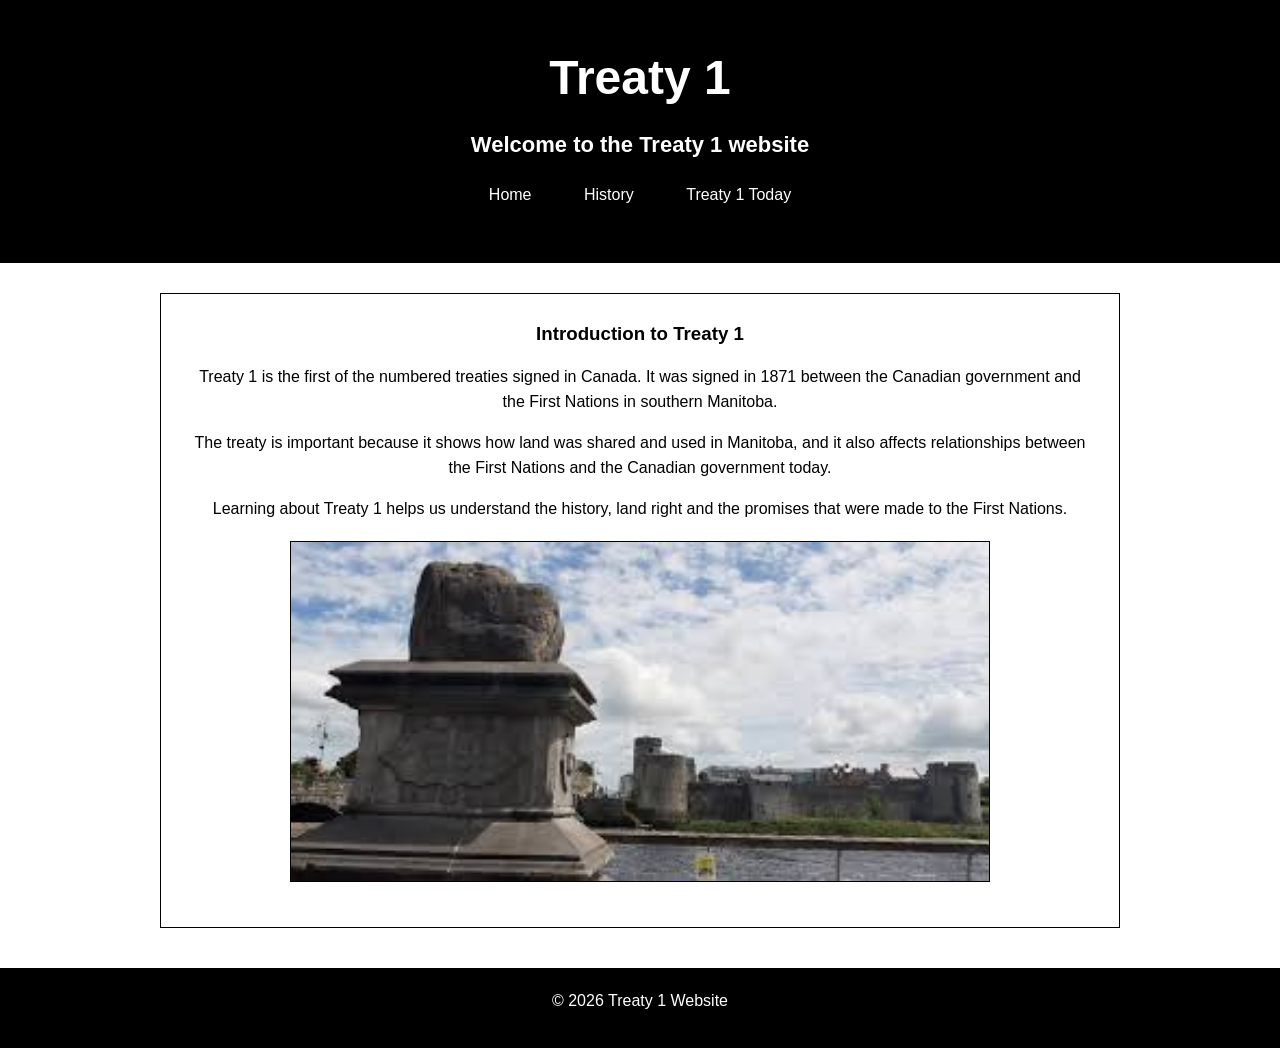
<file: index.html>
<!--
Name: Sahibjeet Singh
Course: PTEC Grade 9
Teacher: Mr. Hardman
School: PTC
Date Last Modified: April 21, 2026
-->
<!doctype html>
<html lang="en">
  <head>
    <meta charset="UTF-8" />
    <meta name="viewport" content="width=device-width, initial-scale=1.0" />
    <title>Treaty 1 | Home</title>
    <link rel="stylesheet" href="stylesheet/css-styff.css" />
  </head>
  <body>
    <header>
      <h1>Treaty 1</h1>
      <h2>Welcome to the Treaty 1 website</h2>

      <nav>
        <ul>
          <li>
            <a href="index.html">Home</a>
          </li>
          <li>
            <a href="history.html">History</a>
          </li>
          <li>
            <a href="Treatytoday.html">Treaty 1 Today</a>
          </li>
        </ul>
      </nav>
    </header>

    <main>
      <section>
        <h3>Introduction to Treaty 1</h3>
        <p>
          Treaty 1 is the first of the numbered treaties signed in Canada. It
          was signed in 1871 between the Canadian government and the First
          Nations in southern Manitoba.
        </p>

        <p>
          The treaty is important because it shows how land was shared and used
          in Manitoba, and it also affects relationships between the First
          Nations and the Canadian government today.
        </p>

        <p>
          Learning about Treaty 1 helps us understand the history, land right
          and the promises that were made to the First Nations.
        </p>

        <img src="img/stone.jpg" alt="The Treaty 1 stone in Limerick" />
      </section>
    </main>
    <footer>
      <p>&copy; 2026 Treaty 1 Website</p>
    </footer>
  </body>
</html>
</file>
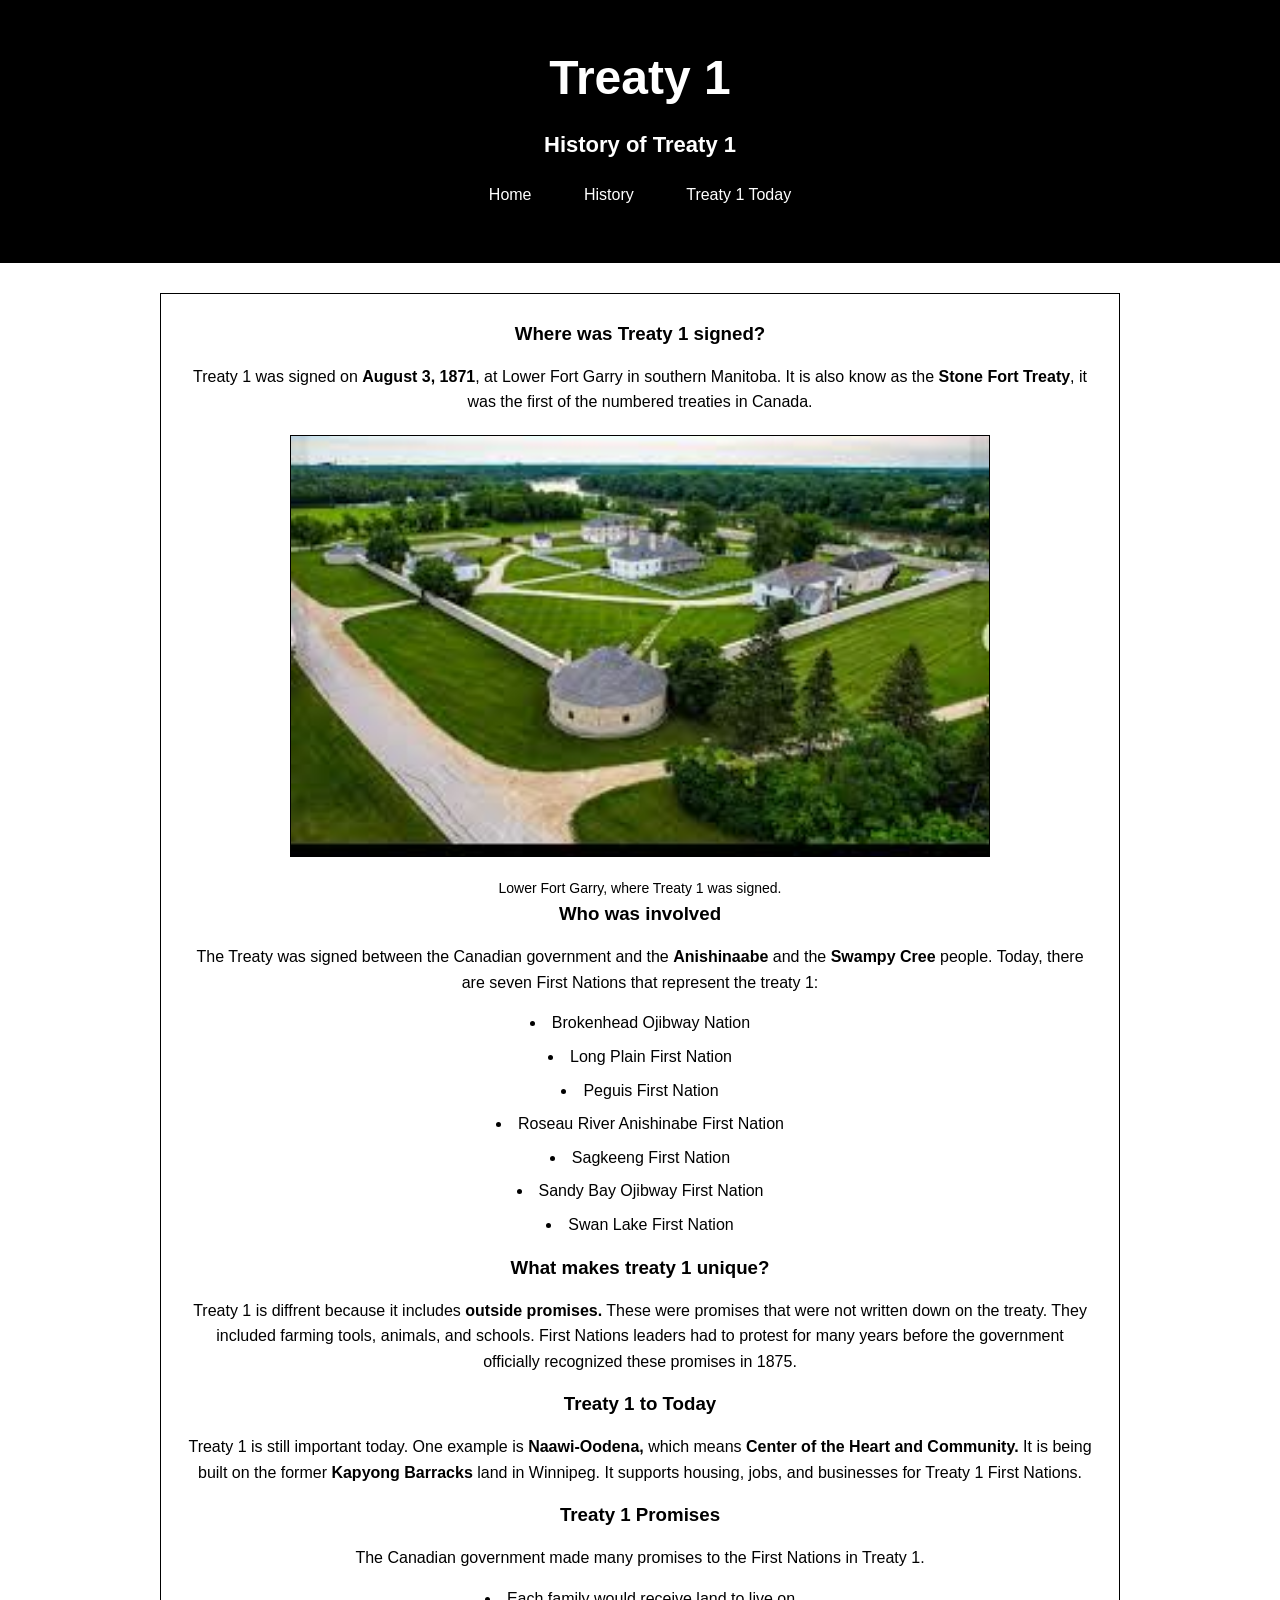
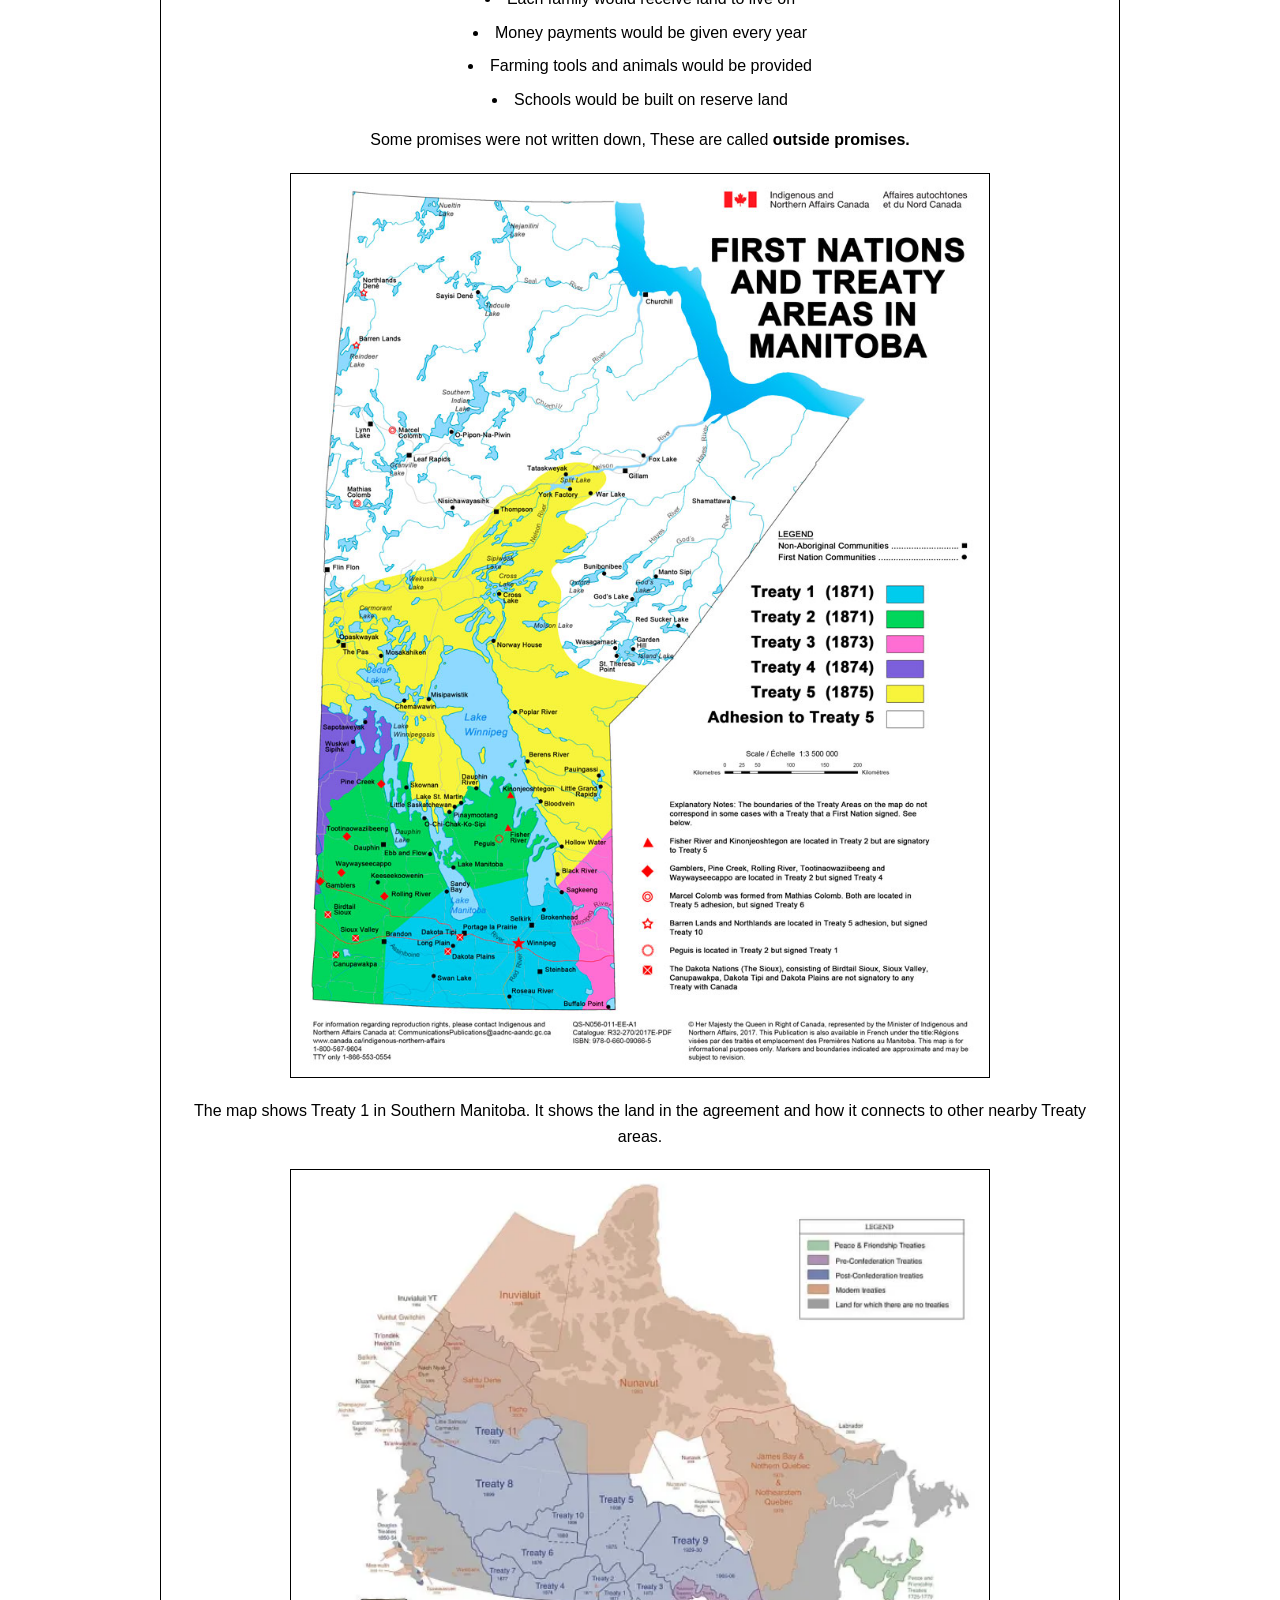
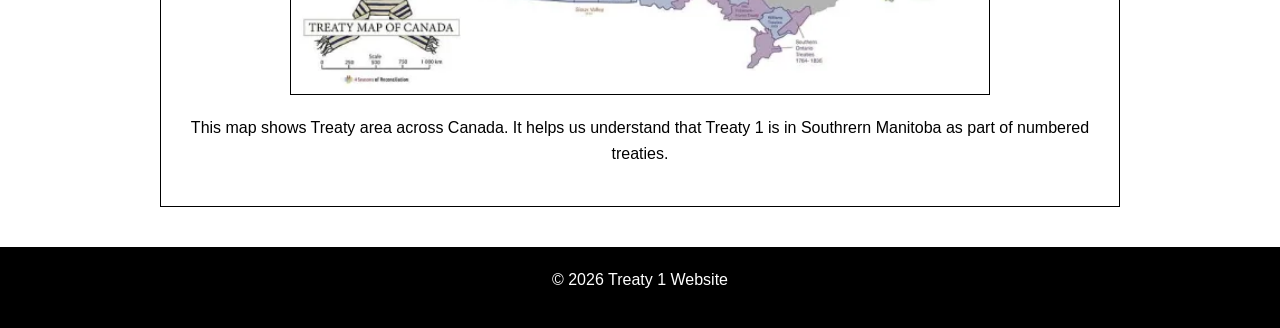
<file: history.html>
<!--
Name: Sahibjeet Singh
Course: PTEC Grade 9
Teacher: Mr. Hardman
School: PTC
Date Last Modified: April 21s, 2026
-->
<!doctype html>
<html lang="en">
  <head>
    <meta charset="UTF-8" />
    <meta name="viewport" content="width=device-width, initial-scale=1.0" />
    <title>Treaty 1 | History</title>
    <link rel="stylesheet" href="stylesheet/css-styff.css" />
  </head>
  <body>
    <header>
      <h1>Treaty 1</h1>
      <h2>History of Treaty 1</h2>
      <nav>
        <ul>
          <li>
            <a href="index.html">Home</a>
          </li>
          <li>
            <a href="history.html">History</a>
          </li>
          <li>
            <a href="Treatytoday.html">Treaty 1 Today</a>
          </li>
        </ul>
      </nav>
    </header>
    <main>
      <section>
        <h3>Where was Treaty 1 signed?</h3>
        <p>
          Treaty 1 was signed on <strong>August 3, 1871</strong>, at Lower Fort
          Garry in southern Manitoba. It is also know as the
          <strong>Stone Fort Treaty</strong>, it was the first of the numbered
          treaties in Canada.
        </p>

        <figure>
          <img
            src="img/img 2.jpg"
            alt="Lower Ford Garry where the treaty was signed." />
          <figcaption>Lower Fort Garry, where Treaty 1 was signed.</figcaption>
        </figure>

        <h3>Who was involved</h3>
        <p>
          The Treaty was signed between the Canadian government and the
          <strong>Anishinaabe</strong> and the
          <strong>Swampy Cree</strong> people. Today, there are seven First
          Nations that represent the treaty 1:
        </p>

        <ul>
          <li>Brokenhead Ojibway Nation</li>
          <li>Long Plain First Nation</li>
          <li>Peguis First Nation</li>
          <li>Roseau River Anishinabe First Nation</li>
          <li>Sagkeeng First Nation</li>
          <li>Sandy Bay Ojibway First Nation</li>
          <li>Swan Lake First Nation</li>
        </ul>

        <h3>What makes treaty 1 unique?</h3>
        <p>
          Treaty 1 is diffrent because it includes
          <strong>outside promises.</strong>
          These were promises that were not written down on the treaty. They
          included farming tools, animals, and schools. First Nations leaders
          had to protest for many years before the government officially
          recognized these promises in 1875.
        </p>

        <h3>Treaty 1 to Today</h3>
        <p>
          Treaty 1 is still important today. One example is
          <strong>Naawi-Oodena,</strong> which means
          <strong>Center of the Heart and Community.</strong> It is being built
          on the former <strong>Kapyong Barracks</strong> land in Winnipeg. It
          supports housing, jobs, and businesses for Treaty 1 First Nations.
        </p>

        <h3>Treaty 1 Promises</h3>
        <p>
          The Canadian government made many promises to the First Nations in
          Treaty 1.
        </p>

        <ul>
          <li>Each family would receive land to live on</li>
          <li>Money payments would be given every year</li>
          <li>Farming tools and animals would be provided</li>
          <li>Schools would be built on reserve land</li>
        </ul>

        <p>
          Some promises were not written down, These are called
          <strong>outside promises.</strong>
        </p>

        <div class="map-box">
          <img
            src="img/area in manitoba.jpg"
            alt="Map showing Treaty 1 and other
          Treaty in Manitoba." />
          <p>
            The map shows Treaty 1 in Southern Manitoba. It shows the land in
            the agreement and how it connects to other nearby Treaty areas.
          </p>
          <img
            src="img/teaty 1.webp"
            alt="Map of Canada showing numbered Treaty area including Treart 1." />
          <p>
            This map shows Treaty area across Canada. It helps us understand
            that Treaty 1 is in Southrern Manitoba as part of numbered treaties.
          </p>
        </div>
      </section>
    </main>
    <footer>
      <p>&copy; 2026 Treaty 1 Website</p>
    </footer>
  </body>
</html>
</file>
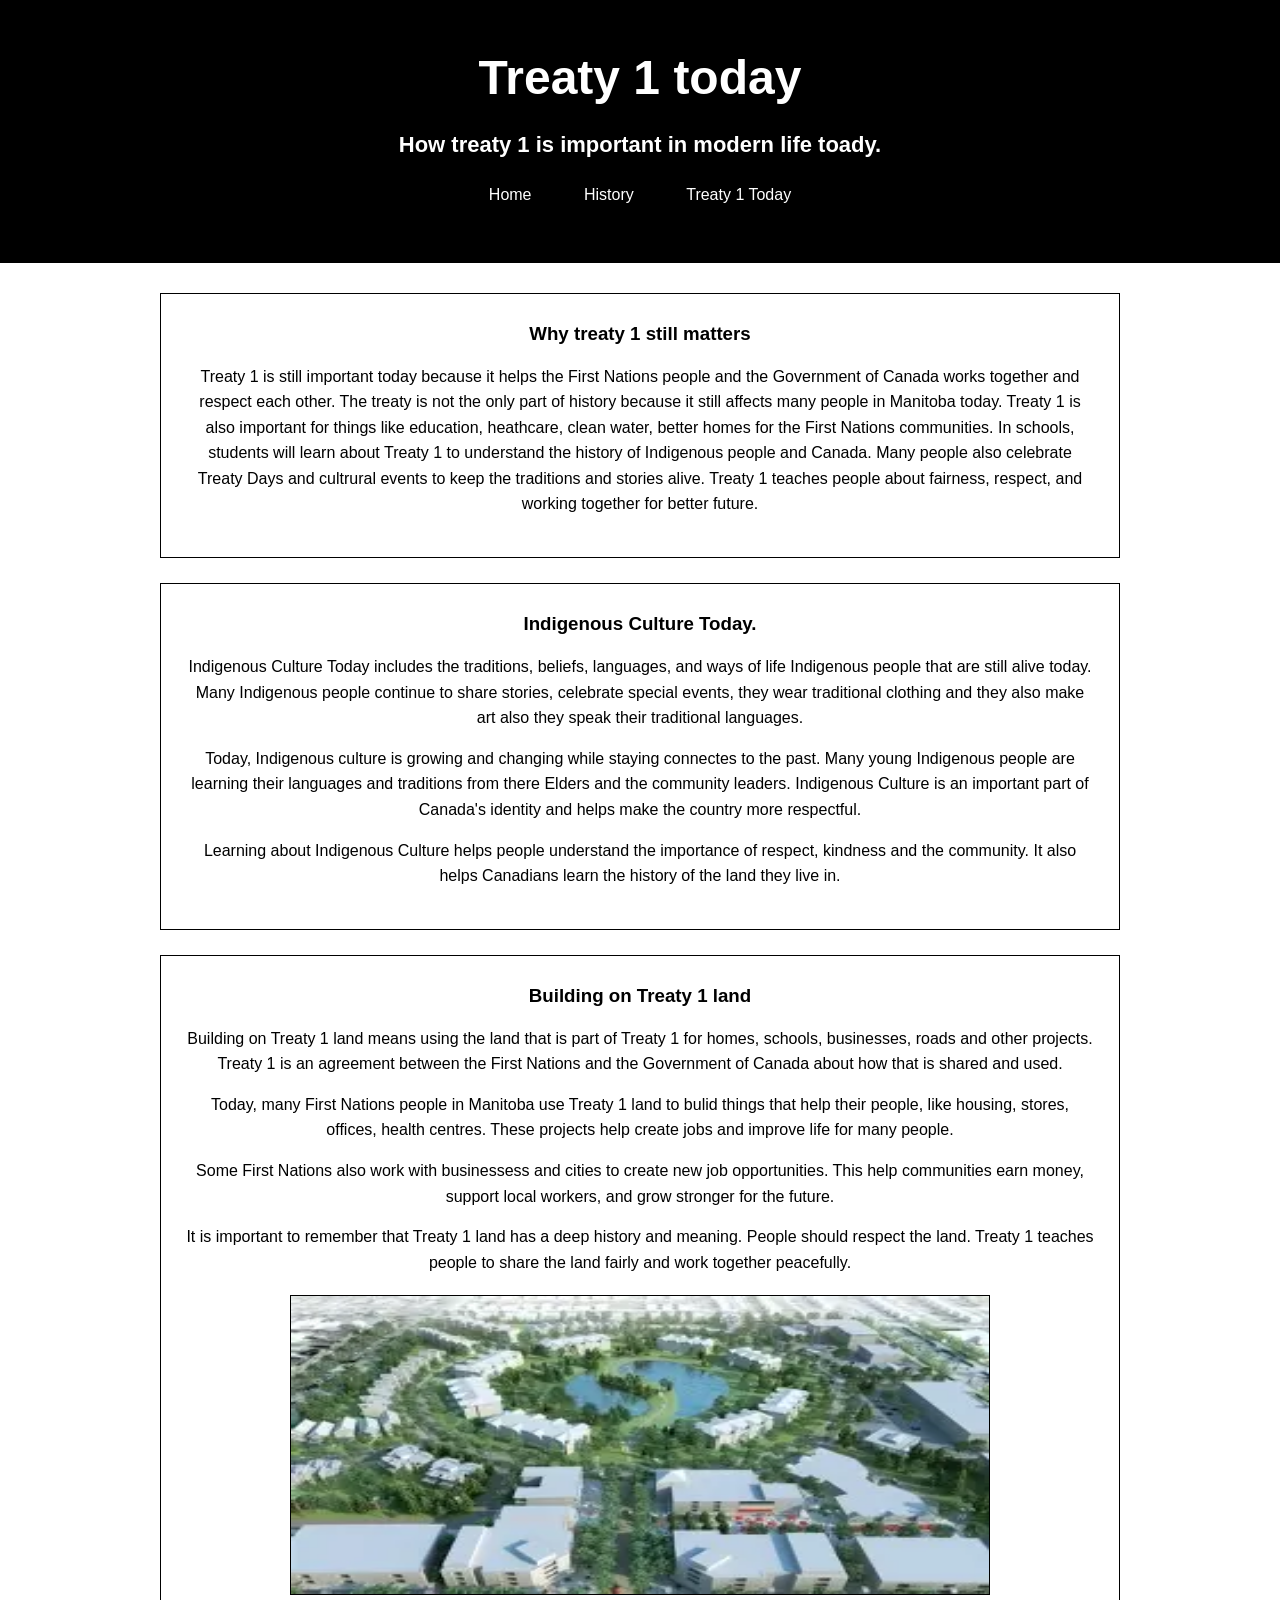
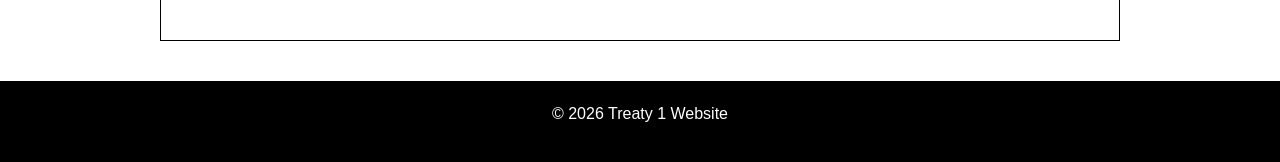
<file: Treatytoday.html>
<!--
Name: Sahibjeet Singh
Course: PTEC Grade 9
Teacher: Mr. Hardman
School: PTC
Date Last Modified: April 21s, 2026
-->

<!doctype html>
<html lang="en">
  <head>
    <meta charset="UTF-8" />
    <meta name="viewport" content="width=device-width, initial-scale=1.0" />
    <title>Treaty 1 | Treaty 1 Today</title>
    <link rel="stylesheet" href="stylesheet/css-styff.css" />
  </head>

  <body>

    <!-- Header -->

    <header>
      <h1>Treaty 1 today</h1>

      <h2>How treaty 1 is important in modern life toady.</h2>

      <!-- Navigation -->

      <nav>
        <ul>
          <li>
            <a href="index.html">Home</a>
          </li>
          <li>
            <a href="history.html">History</a>
          </li>
          <li>
            <a href="Treatytoday.html">Treaty 1 Today</a>
          </li>
        </ul>
      </nav>
    </header>

    <!--Main content-->

    <main>
    <div class="container">

      <!-- Why treaty 1 still matters -->

      <section>
        <h3>Why treaty 1 still matters</h3>

        <p>
          Treaty 1 is still important today because it helps the First Nations
          people and the Government of Canada works together and respect each
          other. The treaty is not the only part of history because it still
          affects many people in Manitoba today. Treaty 1 is also important for
          things like education, heathcare, clean water, better homes for the
          First Nations communities. In schools, students will learn about
          Treaty 1 to understand the history of Indigenous people and Canada.
          Many people also celebrate Treaty Days and cultrural events to keep
          the traditions and stories alive. Treaty 1 teaches people about
          fairness, respect, and working together for better future.
        </p>
      </section>

      <!-- Indigenous Culture Today -->

      <section>
        <h3>Indigenous Culture Today.</h3>

        <p>
          Indigenous Culture Today includes the traditions, beliefs, languages,
          and ways of life Indigenous people that are still alive today. Many
          Indigenous people continue to share stories, celebrate special events,
          they wear traditional clothing and they also make art also they speak
          their traditional languages.
        </p>

        <p>
          Today, Indigenous culture is growing and changing while staying
          connectes to the past. Many young Indigenous people are learning their
          languages and traditions from there Elders and the community leaders.
          Indigenous Culture is an important part of Canada's identity and helps
          make the country more respectful.
        </p>

        <p>
          Learning about Indigenous Culture helps people understand the
          importance of respect, kindness and the community. It also helps
          Canadians learn the history of the land they live in.
        </p>
      </section>

      <!-- Building on Treaty 1 land -->

      <section>
        <h3>Building on Treaty 1 land</h3>

        <p>
          Building on Treaty 1 land means using the land that is part of Treaty
          1 for homes, schools, businesses, roads and other projects. Treaty 1
          is an agreement between the First Nations and the Government of Canada
          about how that is shared and used.
        </p>

        <p>
          Today, many First Nations people in Manitoba use Treaty 1 land to
          bulid things that help their people, like housing, stores, offices,
          health centres. These projects help create jobs and improve life for
          many people.
        </p>

        <p>
          Some First Nations also work with businessess and cities to create new
          job opportunities. This help communities earn money, support local
          workers, and grow stronger for the future.
        </p>

        <p>
          It is important to remember that Treaty 1 land has a deep history and
          meaning. People should respect the land. Treaty 1 teaches people to
          share the land fairly and work together peacefully.
        </p>

        <!-- Image -->
        <img src="img/Building on Treaty 1 Land.webp" alt="Building on Treaty 1 Land" 
        width="100" height="300"/>
      </section>
    </div>
    </main>
    <footer>
      <p>&copy; 2026 Treaty 1 Website</p>
    </footer>
  </body>
</html>
</file>
<file: stylesheet/css-styff.css>
/*
Treaty 1 Website Stylesheet
Black & White Simple Version
Created by: Sahibjeet Singh
*/

/* Reset */
* {
  margin: 0;
  padding: 0;
  box-sizing: border-box;
}

/* Base page */
body {
  background-color: #ffffff;
  color: #000000;
  font-family: Arial, sans-serif;
  line-height: 1.6;
  text-align: center;
}

/* Header */
header {
  background-color: #000000;
  color: #ffffff;
  text-align: center;
  padding: 40px 20px;
}

/* Titles */
h1 {
  font-size: 48px;
  margin-bottom: 10px;
}

h2 {
  font-size: 22px;
  margin-bottom: 20px;
}

/* Navigation */
nav ul {
  list-style: none;
  padding: 0;
}

nav li {
  display: inline-block;
  margin: 0 10px;
}

nav a {
  text-decoration: none;
  color: #ffffff;
  background-color: #000000;
  padding: 8px 14px;
  border-radius: 5px;
}

nav a:hover {
  background-color: #333333;
}

/* Main content */
main {
  max-width: 1000px;
  margin: 30px auto;
  padding: 0 20px;
}

/* Sections */
section {
  background-color: #ffffff;
  border: 1px solid #000000;
  padding: 25px;
  margin-bottom: 25px;
  text-align: center;
}

/* Section headings */
h3 {
  color: #000000;
  margin-bottom: 15px;
}

/* Text */
p {
  margin-bottom: 15px;
}

/* Lists */
ul {
  list-style-position: inside;
  margin-bottom: 15px;
}

/* List items */
li {
  margin-bottom: 8px;
}

/* Images */
img {
  width: 100%;
  max-width: 700px;
  display: block;
  margin: 20px auto;
  border: 1px solid #000000;
}

/* Captions */
figcaption {
  text-align: center;
  font-size: 14px;
  color: #000000;
  margin-top: 8px;
}

/* Footer */
footer {
  background-color: #000000;
  color: #ffffff;
  text-align: center;
  padding: 20px;
  margin-top: 40px;
}
</file>
